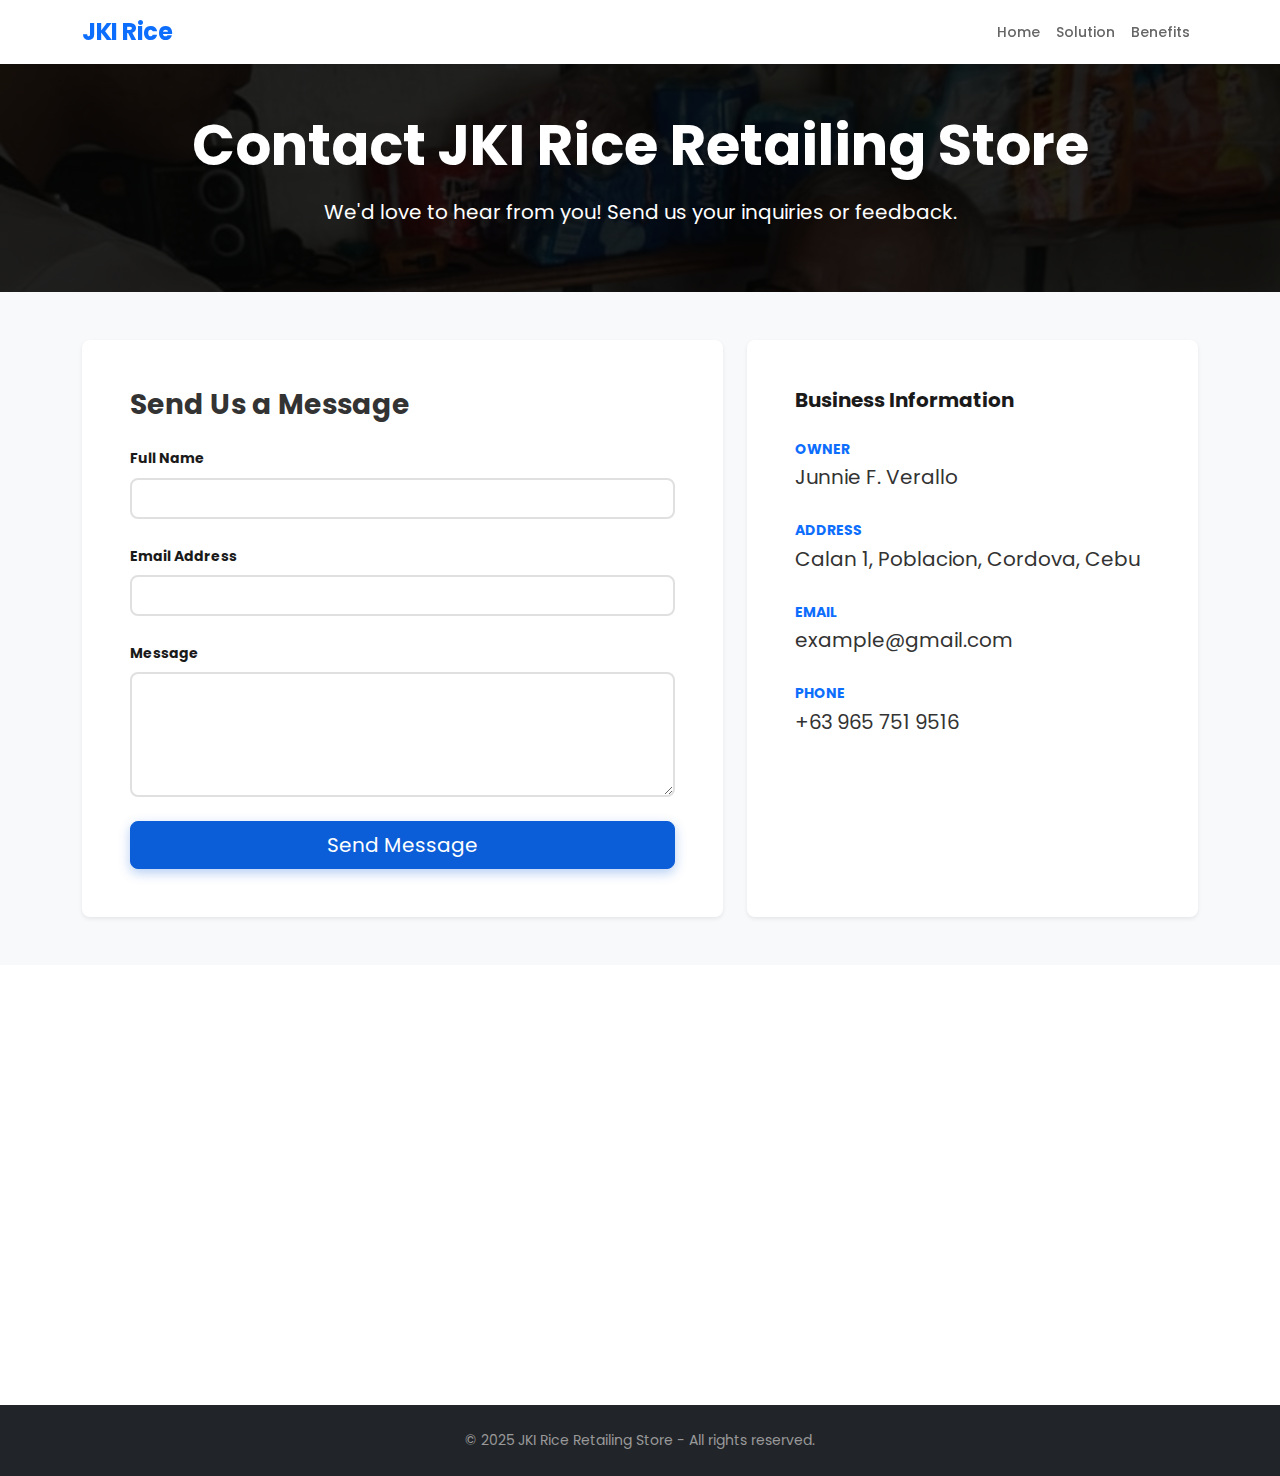
<file: contact.html>
<!DOCTYPE html>
<html lang="en">

<head>
    <meta charset="UTF-8">
    <meta name="viewport" content="width=device-width, initial-scale=1.0">
    <title>Contact Us - JKI Rice Retailing Store</title>
    <link href="https://cdn.jsdelivr.net/npm/bootstrap@5.3.0/dist/css/bootstrap.min.css" rel="stylesheet">
    <link rel="stylesheet" href="styles.css">
    <link href="https://fonts.googleapis.com/css2?family=Poppins:wght@400;500;600;700&display=swap" rel="stylesheet">
</head>

<body>
    <header class="header sticky-top">
        <nav class="navbar navbar-expand-lg navbar-light bg-white shadow-sm">
            <div class="container">
                <a class="navbar-brand fw-bold text-primary" href="index.html" style="font-size: 24px;">JKI Rice</a>
                <button class="navbar-toggler" type="button" data-bs-toggle="collapse" data-bs-target="#navbarNav">
                    <span class="navbar-toggler-icon"></span>
                </button>
                <div class="collapse navbar-collapse" id="navbarNav">
                    <ul class="navbar-nav ms-auto">
                        <li class="nav-item"><a class="nav-link" href="index.html">Home</a></li>
                        <li class="nav-item"><a class="nav-link" href="solution.html">Solution</a></li>
                        <li class="nav-item"><a class="nav-link" href="index.html#benefits">Benefits</a></li>
                    </ul>
                </div>
            </div>
        </nav>
    </header>


    <section class="hero py-5" id="contactHero">
        <div class="container">
            <div class="text-center">
                <h1 class="hero-title display-4 fw-bold mb-3 text-white">Contact JKI Rice Retailing Store</h1>
                <p class="hero-subtitle fs-5 text-white">We'd love to hear from you! Send us your inquiries or feedback.
                </p>
            </div>
        </div>
    </section>

    <section class="overview py-5 bg-light">
        <div class="container">
            <div class="row g-4">
                <div class="col-lg-7">
                    <form class="contact-form bg-white p-5 rounded-3 shadow-sm h-100">
                        <h3 class="fw-bold mb-4">Send Us a Message</h3>

                        <div class="mb-4">
                            <label for="name" class="form-label fw-bold">Full Name</label>
                            <input type="text" class="form-control form-control-lg" id="name" name="name" required>
                        </div>

                        <div class="mb-4">
                            <label for="email" class="form-label fw-bold">Email Address</label>
                            <input type="email" class="form-control form-control-lg" id="email" name="email" required>
                        </div>

                        <div class="mb-4">
                            <label for="message" class="form-label fw-bold">Message</label>
                            <textarea class="form-control form-control-lg" id="message" name="message" rows="5"
                                required></textarea>
                        </div>

                        <button type="submit" class="btn btn-primary btn-lg w-100">Send Message</button>
                    </form>
                </div>

                <div class="col-lg-5">
                    <div class="contact-info bg-white p-5 rounded-3 shadow-sm h-100">
                        <h3 class="fw-bold mb-4">Business Information</h3>

                        <div class="mb-4">
                            <small class="text-primary fw-bold text-uppercase">Owner</small>
                            <p class="fs-5 mb-0">Junnie F. Verallo</p>
                        </div>

                        <div class="mb-4">
                            <small class="text-primary fw-bold text-uppercase">Address</small>
                            <p class="fs-5 mb-0">Calan 1, Poblacion, Cordova, Cebu</p>
                        </div>

                        <div class="mb-4">
                            <small class="text-primary fw-bold text-uppercase">Email</small>
                            <p class="fs-5 mb-0">example@gmail.com</p>
                        </div>

                        <div class="mb-0">
                            <small class="text-primary fw-bold text-uppercase">Phone</small>
                            <p class="fs-5 mb-0">+63 965 751 9516</p>
                        </div>
                    </div>
                </div>
            </div>
        </div>
    </section>

    <div class="map-section">
        <iframe
            src="https://www.google.com/maps/embed?pb=!1m18!1m12!1m3!1d3875.0000000000005!2d123.9509336!3d10.2536457!2m3!1f0!2f0!3f0!3m2!1i1024!2i768!4f13.1!3m3!1m2!1s0x33a99bc102dbf81d%3A0xe27026d337a030bc!2sRacqran%20Electronics%2C%20Poblacion%20M.L.%20Quezon%20National%20Highway%2C%20Cordova%2C%206017%20Cebu!5e0!3m2!1sen!2sph!4v1698115560000!5m2!1sen!2sph"
            allowfullscreen="" loading="lazy">
        </iframe>
    </div>


    <footer class="footer bg-dark text-white py-4 text-center">
        <div class="container">
            <p class="footer-text mb-0">&copy; 2025 JKI Rice Retailing Store - All rights reserved.</p>
        </div>
    </footer>

    <script src="https://cdn.jsdelivr.net/npm/bootstrap@5.3.0/dist/js/bootstrap.bundle.min.js"></script>
</body>

</html>
</file>
<file: styles.css>
* {
  margin: 0;
  padding: 0;
  box-sizing: border-box;
}

#heroSection {
  background-attachment: fixed;
  background-position: center;
  background-image: 
    linear-gradient(rgba(0, 0, 0, 0.7), rgba(0, 0, 0, 0.7)), /* darker overlay */
    url('images/image.png');
  background-size: cover;
  background-repeat: no-repeat;
  background-blend-mode: overlay; /* optional */
}

#contactHero {
  background-attachment: fixed;
  background-position: center;
  background-image: 
    linear-gradient(rgba(0, 0, 0, 0.7), rgba(0, 0, 0, 0.7)),
    url('images/loluu.png');
  background-size: cover;
  background-repeat: no-repeat;
  background-blend-mode: overlay;
}

.fade-in {
  opacity: 0;
  transform: translateY(20px);
  transition: opacity 0.8s ease-out, transform 0.8s ease-out;
}

/* When the element becomes visible */
.fade-in.visible {
  opacity: 1;
  transform: translateY(0);
}

html {
  scroll-behavior: smooth;
}

body {
  font-family: "Poppins", sans-serif;
  background-color: #ffffff;
  color: #333333;
  line-height: 1.6;
}

.header {
  z-index: 100;
}

.navbar-brand {
  font-size: 24px !important;
  font-weight: 700 !important;
  letter-spacing: -0.5px;
}

.nav-link {
  font-weight: 500 !important;
  font-size: 14px !important;
  color: #666666 !important;
  transition: color 0.3s ease;
}

.nav-link:hover {
  color: #0b5ed7 !important;
}

.hero {
  background: linear-gradient(135deg, #f5f9ff 0%, #ffffff 100%);
}

.hero-title {
  color: #1a1a1a;
  line-height: 1.2;
}

.hero-subtitle {
  color: #666666;
  line-height: 1.6;
}

.hero-buttons {
  display: flex;
  gap: 16px;
  flex-wrap: wrap;
}

.btn-primary {
  background-color: #0b5ed7 !important;
  border-color: #0b5ed7 !important;
  box-shadow: 0 4px 12px rgba(11, 94, 215, 0.3);
  transition: all 0.3s ease;
}

.btn-primary:hover {
  background-color: #0a4fb8 !important;
  border-color: #0a4fb8 !important;
  box-shadow: 0 6px 16px rgba(11, 94, 215, 0.4);
  transform: translateY(-2px);
}

.btn-outline-primary {
  color: #0b5ed7 !important;
  border-color: #0b5ed7 !important;
  transition: all 0.3s ease;
}

.btn-outline-primary:hover {
  background-color: #f0f7ff !important;
  border-color: #0a4fb8 !important;
  color: #0a4fb8 !important;
}

.btn-light {
  background-color: white !important;
  color: #0b5ed7 !important;
  box-shadow: 0 4px 12px rgba(0, 0, 0, 0.15);
  transition: all 0.3s ease;
}

.btn-light:hover {
  background-color: #f5f5f5 !important;
  transform: translateY(-2px);
  box-shadow: 0 6px 16px rgba(0, 0, 0, 0.2);
}

.overview {
  background-color: #f9f9f9;
}

.section-title {
  color: #1a1a1a;
  line-height: 1.3;
}

.section-description {
  color: #666666;
  line-height: 1.8;
}

.section-subtitle {
  color: #666666;
  text-align: center;
}

.solution-card {
  background-color: #f9f9f9 !important;
  transition: all 0.3s ease;
}

.solution-card:hover {
  transform: translateY(-8px);
  box-shadow: 0 8px 24px rgba(11, 94, 215, 0.15) !important;
}

.solution-title {
  color: #1a1a1a;
  font-size: 20px;
}

.solution-text {
  color: #666666;
  font-size: 14px;
  line-height: 1.7;
}

.benefits {
  background-color: #f5f9ff;
}

.benefit-card {
  background-color: white !important;
  transition: all 0.3s ease;
}

.benefit-card:hover {
  box-shadow: 0 8px 24px rgba(11, 94, 215, 0.15) !important;
  transform: translateY(-4px);
}

.benefit-icon {
  font-size: 48px;
}

.benefit-title {
  color: #1a1a1a;
  font-size: 20px;
}

.benefit-text {
  color: #666666;
  font-size: 14px;
  line-height: 1.7;
}

.solutionSec {
  background-attachment: fixed;
  background-position: center;
  background-image: 
    linear-gradient(rgba(0, 0, 0, 0.7), rgba(0, 0, 0, 0.7)),
    url('images/boooooook.png');
  background-size: cover;
  background-repeat: no-repeat;
  background-blend-mode: overlay;
}

.solution {
  background-attachment: fixed;
  background-position: center;
  background-image: 
    linear-gradient(rgba(0, 0, 0, 0.7), rgba(0, 0, 0, 0.7)),
    url('images/bugas.png');
  background-size: cover;
  background-repeat: no-repeat;
  background-blend-mode: overlay;
}

.cta {
  background-attachment: fixed;
  background-position: center;
  background-image: 
    linear-gradient(rgba(0, 0, 0, 0.7), rgba(0, 0, 0, 0.7)),
    url('images/eyjri4.jpg');
  background-size: cover;
  background-repeat: no-repeat;
  background-blend-mode: overlay;
}

.cta-title {
  color: white;
  line-height: 1.3;
}

.cta-subtitle {
  color: rgba(255, 255, 255, 0.9);
}

.contact-form {
  background-color: white;
  border-radius: 12px;
  box-shadow: 0 4px 16px rgba(0, 0, 0, 0.08);
}

.form-label {
  font-size: 14px;
  color: #1a1a1a;
  margin-bottom: 8px;
}

.form-control {
  border: 2px solid #e0e0e0;
  border-radius: 8px;
  font-family: "Poppins", sans-serif;
  font-size: 14px;
  color: #333333;
  transition: all 0.3s ease;
}

.form-control:focus {
  border-color: #0b5ed7;
  box-shadow: 0 0 0 3px rgba(11, 94, 215, 0.1);
}

.contact-info {
  background-color: #f9f9f9;
  border-radius: 12px;
}

.contact-info h3 {
  font-size: 20px;
  color: #1a1a1a;
}

.location-graphic {
  background-color: #f5f9ff;
  border-radius: 12px;
  display: flex;
  justify-content: center;
  align-items: center;
}

.footer {
  background-color: #1a1a1a;
}

.footer-text {
  font-size: 14px;
  color: #999999;
}

@media (max-width: 768px) {
  .hero-title {
    font-size: 32px !important;
  }

  .hero-subtitle {
    font-size: 16px !important;
  }

  .section-title {
    font-size: 28px !important;
  }

  .cta-title {
    font-size: 32px !important;
  }

  .nav {
    gap: 20px;
    font-size: 12px;
  }

  .hero-buttons {
    flex-direction: column;
  }

  .btn {
    width: 100%;
    text-align: center;
  }
}

@media (max-width: 480px) {
  .hero-title {
    font-size: 24px !important;
  }

  .hero-subtitle {
    font-size: 14px !important;
  }

  .section-title {
    font-size: 24px !important;
  }

  .cta-title {
    font-size: 24px !important;
  }

  .navbar-brand {
    font-size: 20px !important;
  }

  .btn {
    padding: 12px 24px !important;
    font-size: 14px !important;
  }
}

.map-section {
  width: 100%;
  height: 400px; /* Adjust height as needed */
  margin: 20px 0;
}
iframe {
  width: 100%;
  height: 100%;
  border: 0;
}
</file>
